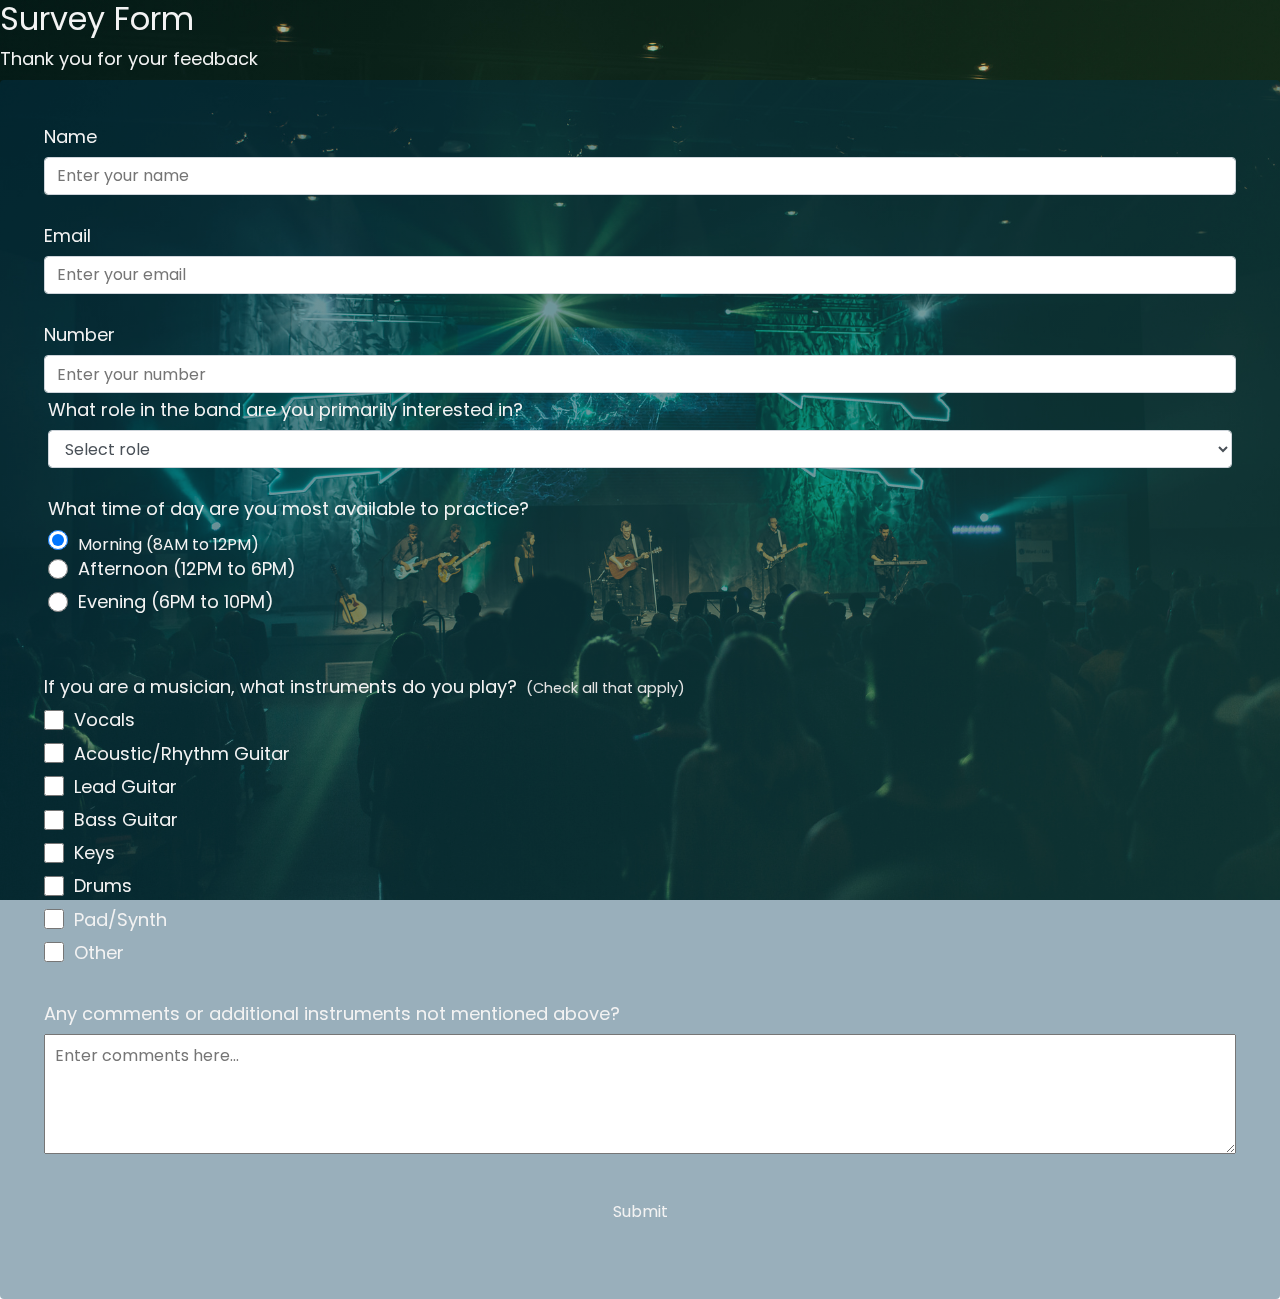
<file: 1_Band_Survey_Form/index.html>
<!DOCTYPE html>
<html>
  <head>
    <link rel="stylesheet" href="styles.css" />
  </head>
  <body>
    <div>
      <header>
        <h1 id="title">
          Survey Form
        </h1>
        <p id="description">
          Thank you for your feedback
        </p>
      </header>
      <form id="survey-form">
        <div class="form-group">
          <label id="name-label" for="name">Name</label>
          <input
            type="text"
            name="name"
            id="name"
            class="form-control"
            placeholder="Enter your name"
            required
          />
        </div>
        <div class="form-group">
          <label id="email-label" for="email">Email</label>
          <input
            type="email"
            name="email"
            id="email"
            class="form-control"
            placeholder="Enter your email"
            required
          />
        </div>
        <div class="form-group">
          <label id="number-label" for="number">Number</label>
          <input
            type="number"
            name="number"
            id="number"
            class="form-control"
            min=0
            max=9999999999
            placeholder="Enter your number"
          />
        <div class="form-group">
          <p>What role in the band are you primarily interested in?</p>
          <select 
            id="dropdown" 
            name="role"
            class="form-control"
            required>
            <option disabled selected value>Select role</option>
            <option value="musician">Musician</option>
            <option value="manager">Road Manager</option>
            <option value="social-media">Social Media Specialist</option>
            <option value="sound-engineer">Sound Engineer</option>
          </select>
        </div>
        <div class="form-group">
          <p>What time of day are you most available to practice?</p>
          <input
              name="user-recommend"
              value="morning"
              type="radio"
              class="input-radio"
              checked
            />Morning (8AM to 12PM)</label
          >
          <label>
            <input
              name="user-recommend"
              value="afternoon"
              type="radio"
              class="input-radio"
            />Afternoon (12PM to 6PM)</label
          >

          <label
            ><input
              name="user-recommend"
              value="evening"
              type="radio"
              class="input-radio"
            />Evening (6PM to 10PM)</label>
        </div>
    </div>
    <div class="form-group">
          <p>
            If you are a musician, what instruments do you play?
            <span class="clue">(Check all that apply)</span>
          </p>
          <label
            ><input
              name="prefer"
              value="vocals"
              type="checkbox"
              class="input-checkbox"
            />Vocals</label>
          <label>
            <input
              name="prefer"
              value="acoustic-guitar"
              type="checkbox"
              class="input-checkbox"
            />Acoustic/Rhythm Guitar</label>
          <label
            ><input
              name="prefer"
              value="lead-guitar"
              type="checkbox"
              class="input-checkbox"
            />Lead Guitar</label>
          <label
            ><input
              name="prefer"
              value="bass"
              type="checkbox"
              class="input-checkbox"
            />Bass Guitar</label>
          <label
            ><input
              name="prefer"
              value="keys"
              type="checkbox"
              class="input-checkbox"
            />Keys</label>
          <label
            ><input
              name="prefer"
              value="drums"
              type="checkbox"
              class="input-checkbox"
            />Drums</label>
          <label
            ><input
              name="prefer"
              value="pad"
              type="checkbox"
              class="input-checkbox"
            />Pad/Synth</label>
          <label
            ><input
              name="prefer"
              value="other"
              type="checkbox"
              class="input-checkbox"
            />Other</label>
        </div>
        <div class="form-group">
          <p>Any comments or additional instruments not mentioned above?</p>
          <textarea
            id="comments"
            class="input-textarea"
            name="comment"
            placeholder="Enter comments here..."
          ></textarea>
        </div>
        <div class="form-group">
          <button type="submit" id="submit" class="submit-button">
            Submit
          </button>
        </div>
  </body>
</html>
</file>
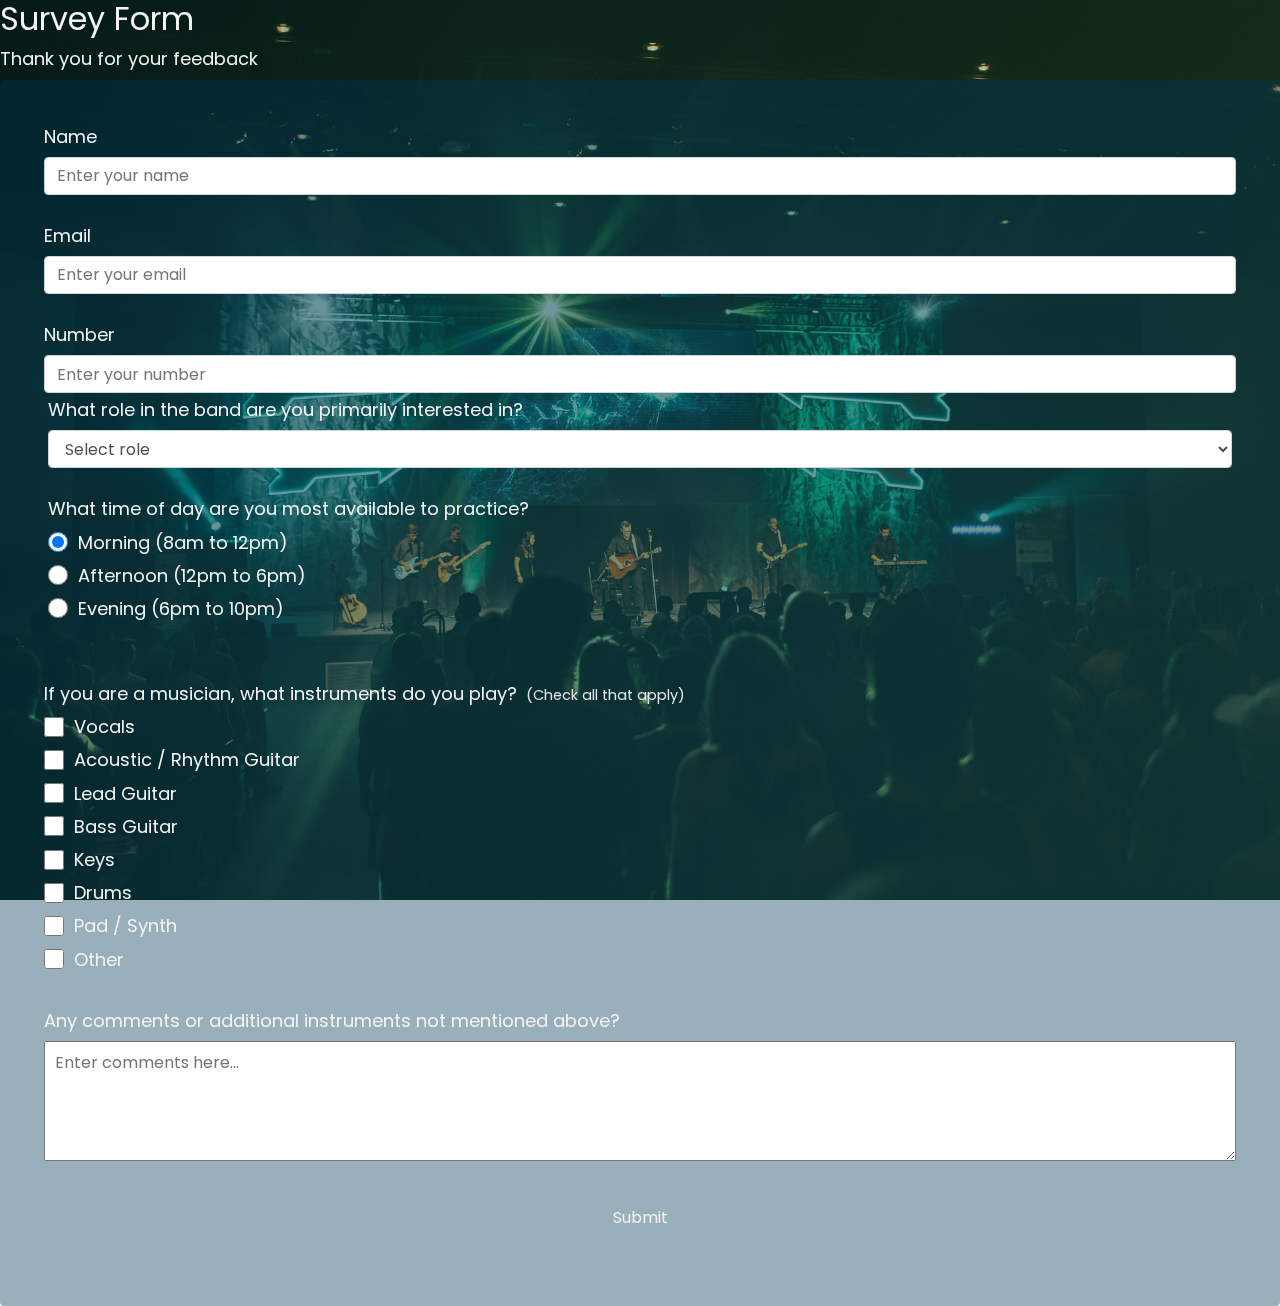
<file: band-survey-form/index.html>
<!DOCTYPE html>
<html>
  <head>
    <link rel="stylesheet" href="styles.css" />
  </head>
  <body>
    <div>
      <header>
        <h1 id="title">
          Survey Form
        </h1>
        <p id="description">
          Thank you for your feedback
        </p>
      </header>
      <form id="survey-form">
        <div class="form-group">
          <label id="name-label" for="name">Name</label>
          <input
            type="text"
            name="name"
            id="name"
            class="form-control"
            placeholder="Enter your name"
            required
          />
        </div>
        <div class="form-group">
          <label id="email-label" for="email">Email</label>
          <input
            type="email"
            name="email"
            id="email"
            class="form-control"
            placeholder="Enter your email"
            required
          />
        </div>
        <div class="form-group">
          <label id="number-label" for="number">Number</label>
          <input
            type="number"
            name="number"
            id="number"
            class="form-control"
            min=0
            max=9999999999
            placeholder="Enter your number"
          />
        <div class="form-group">
          <p>What role in the band are you primarily interested in?</p>
          <select 
            id="dropdown" 
            name="role"
            class="form-control"
            required>
            <option disabled selected value>Select role</option>
            <option value="musician">Musician</option>
            <option value="manager">Road Manager</option>
            <option value="social-media">Social Media Specialist</option>
            <option value="sound-engineer">Sound Engineer</option>
          </select>
        </div>
        <div class="form-group">
          <p>What time of day are you most available to practice?</p>
          <label>
          <input
              name="user-recommend"
              value="morning"
              type="radio"
              class="input-radio"
              checked
            />Morning (8am to 12pm)</label
          >
          <label>
            <input
              name="user-recommend"
              value="afternoon"
              type="radio"
              class="input-radio"
            />Afternoon (12pm to 6pm)</label
          >
          <label
            ><input
              name="user-recommend"
              value="evening"
              type="radio"
              class="input-radio"
            />Evening (6pm to 10pm)</label>
        </div>
    </div>
    <div class="form-group">
          <p>
            If you are a musician, what instruments do you play?
            <span class="clue">(Check all that apply)</span>
          </p>
          <label
            ><input
              name="prefer"
              value="vocals"
              type="checkbox"
              class="input-checkbox"
            />Vocals</label>
          <label>
            <input
              name="prefer"
              value="acoustic-guitar"
              type="checkbox"
              class="input-checkbox"
            />Acoustic / Rhythm Guitar</label>
          <label
            ><input
              name="prefer"
              value="lead-guitar"
              type="checkbox"
              class="input-checkbox"
            />Lead Guitar</label>
          <label
            ><input
              name="prefer"
              value="bass"
              type="checkbox"
              class="input-checkbox"
            />Bass Guitar</label>
          <label
            ><input
              name="prefer"
              value="keys"
              type="checkbox"
              class="input-checkbox"
            />Keys</label>
          <label
            ><input
              name="prefer"
              value="drums"
              type="checkbox"
              class="input-checkbox"
            />Drums</label>
          <label
            ><input
              name="prefer"
              value="pad"
              type="checkbox"
              class="input-checkbox"
            />Pad / Synth</label>
          <label
            ><input
              name="prefer"
              value="other"
              type="checkbox"
              class="input-checkbox"
            />Other</label>
        </div>
        <div class="form-group">
          <p>Any comments or additional instruments not mentioned above?</p>
          <textarea
            id="comments"
            class="input-textarea"
            name="comment"
            placeholder="Enter comments here..."
          ></textarea>
        </div>
        <div class="form-group">
          <button type="submit" id="submit" class="submit-button">
            Submit
          </button>
        </div>
  </body>
</html>
</file>
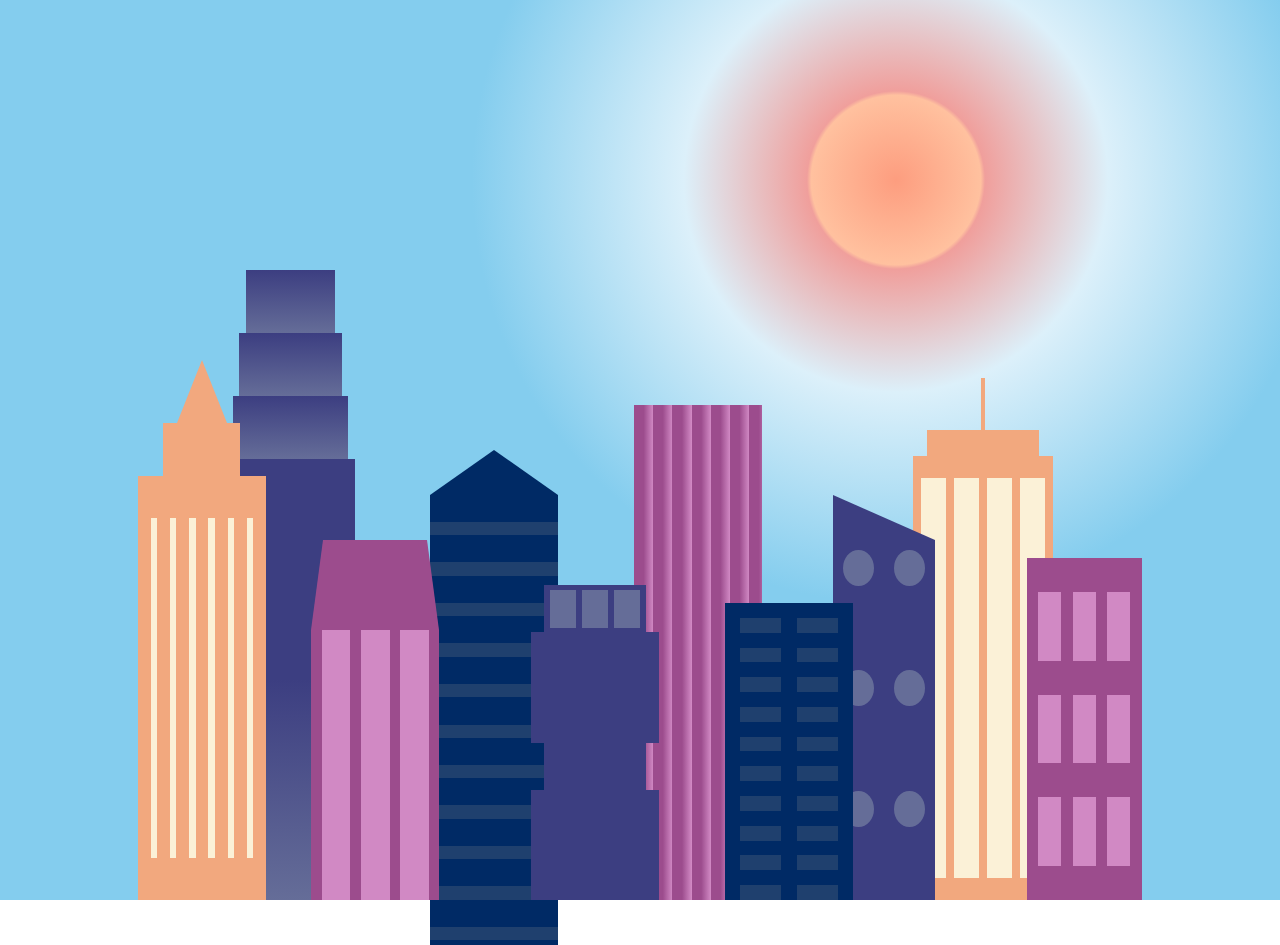
<file: 3_Interactive_City_Skyline_Drawing/city.html>
<!DOCTYPE html>
<html lang="en">    

  <head>
    <meta charset="UTF-8">
    <title>City Skyline</title>
    <link href="styles.css" rel="stylesheet" />   
  </head>

  <body>
    <div class="background-buildings sky">
      <div></div>
      <div></div>
      <div class="bb1 building-wrap">
        <div class="bb1a bb1-window"></div>
        <div class="bb1b bb1-window"></div>
        <div class="bb1c bb1-window"></div>
        <div class="bb1d"></div>
      </div>
      <div class="bb2">
        <div class="bb2a"></div>
        <div class="bb2b"></div>
      </div>
      <div class="bb3"></div>
      <div></div>
      <div class="bb4 building-wrap">
        <div class="bb4a"></div>
        <div class="bb4b"></div>
        <div class="bb4c window-wrap">
          <div class="bb4-window"></div>
          <div class="bb4-window"></div>
          <div class="bb4-window"></div>
          <div class="bb4-window"></div>
        </div>
      </div>
      <div></div>
      <div></div>
    </div>

    <div class="foreground-buildings">
      <div></div>
      <div></div>
      <div class="fb1 building-wrap">
        <div class="fb1a"></div>
        <div class="fb1b"></div>
        <div class="fb1c"></div>
      </div>
      <div class="fb2">
        <div class="fb2a"></div>
        <div class="fb2b window-wrap">
          <div class="fb2-window"></div>
          <div class="fb2-window"></div>
          <div class="fb2-window"></div>
        </div>
      </div>
      <div></div>
      <div class="fb3 building-wrap">
        <div class="fb3a window-wrap">
          <div class="fb3-window"></div>
          <div class="fb3-window"></div>
          <div class="fb3-window"></div>
        </div>
        <div class="fb3b"></div>
        <div class="fb3a"></div>
        <div class="fb3b"></div>
      </div>
      <div class="fb4">
        <div class="fb4a"></div>
        <div class="fb4b">
          <div class="fb4-window"></div>
          <div class="fb4-window"></div>
          <div class="fb4-window"></div>
          <div class="fb4-window"></div>
          <div class="fb4-window"></div>
          <div class="fb4-window"></div>
        </div>
      </div>
      <div class="fb5"></div>
      <div class="fb6"></div>
      <div></div>
      <div></div>
    </div>
    
  </body>
</html>
</file>
<file: 1_Band_Survey_Form/styles.css>
@import url("https://fonts.googleapis.com/css?family=Poppins:200i,400&display=swap");

:root {
  --color-white: #f3f3f3;
  --color-lightblue: #065064;
  --color-lightblue-alpha: rgba(6, 80, 100, 0.7)
  --color-darkblue: #003855;
  --color-darkblue-alpha: rgba(0, 56, 85, 0.4);
  --color-lightgreen: #67e26d;
  --color-lightgreen-alpha: rgba(103, 226, 109, 0.7)
  --color-green: #13aa5f;
  --color-darkgreen: #017260;
  --color-darkgreen-alpha: rgba(1, 114, 96, 0.8);
}

*,
*::before,
*::after {
  box-sizing: border-box;
}

body {
  font-family: 'Poppins', sans-serif;
  font-size: 1rem;
  font-weight: 400;
  line-height: 1.4;
  color: var(--color-white);
  margin: 0;
}

/* mobile friendly alternative to using background-attachment: fixed */
body::before {
  content: '';
  position: fixed;
  top: 0;
  left: 0;
  height: 100%;
  width: 100%;
  z-index: -1;
  background: var(--color-darkblue);
  background-image: linear-gradient(
      115deg,
      rgba(1, 114, 96, 0.2),
      rgba(103, 226, 109, 0.2)
    ),
    url(concert.JPG);
  background-size: cover;
  background-repeat: no-repeat;
  background-position: center;
}

h1 {
  font-weight: 400;
  line-height: 1.2;
}

p {
  font-size: 1.125rem;
}

h1,
p {
  margin-top: 0;
  margin-bottom: 0.5rem;
}

label {
  display: flex;
  align-items: center;
  font-size: 1.125rem;
  margin-bottom: 0.5rem;
}

input,
button,
select,
textarea {
  margin: 0;
  font-family: inherit;
  font-size: inherit;
  line-height: inherit;
}

button {
  border: none;
}

.container {
  width: 100%;
  margin: 3.125rem auto 0 auto;
}

@media (min-width: 576px) {
  .container {
    max-width: 540px;
  }
}

@media (min-width: 768px) {
  .container {
    max-width: 720px;
  }
}

.header {
  padding: 0 0.625rem;
  margin-bottom: 1.875rem;
}

.description {
  font-style: italic;
  font-weight: 200;
  text-shadow: 1px 1px 1px rgba(0, 0, 0, 0.4);
}

.clue {
  margin-left: 0.25rem;
  font-size: 0.9rem;
  color: #e4e4e4;
}

.text-center {
  text-align: center;
}

/* form */

form {
  background: var(--color-darkblue-alpha);
  padding: 2.5rem 0.625rem;
  border-radius: 0.25rem;
}

@media (min-width: 480px) {
  form {
    padding: 2.5rem;
  }
}

.form-group {
  margin: 0 auto 1.25rem auto;
  padding: 0.25rem;
}

.form-control {
  display: block;
  width: 100%;
  height: 2.375rem;
  padding: 0.375rem 0.75rem;
  color: #495057;
  background-color: #fff;
  background-clip: padding-box;
  border: 1px solid #ced4da;
  border-radius: 0.25rem;
  transition: border-color 0.15s ease-in-out, box-shadow 0.15s ease-in-out;
}

.form-control:focus {
  border-color: #80bdff;
  outline: 0;
  box-shadow: 0 0 0 0.2rem rgba(0, 123, 255, 0.25);
}

.input-radio,
.input-checkbox {
  display: inline-block;
  margin-right: 0.625rem;
  min-height: 1.25rem;
  min-width: 1.25rem;
}

.input-textarea {
  min-height: 120px;
  width: 100%;
  padding: 0.625rem;
  resize: vertical;
}

.submit-button {
  display: block;
  width: 100%;
  padding: 0.75rem;
  background: var(--color-green);
  color: inherit;
  border-radius: 2px;
  cursor: pointer;
}
</file>
<file: band-survey-form/styles.css>
@import url("https://fonts.googleapis.com/css?family=Poppins:200i,400&display=swap");

:root {
  --color-white: #f3f3f3;
  --color-lightblue: #065064;
  --color-lightblue-alpha: rgba(6, 80, 100, 0.7)
  --color-darkblue: #003855;
  --color-darkblue-alpha: rgba(0, 56, 85, 0.4);
  --color-lightgreen: #67e26d;
  --color-lightgreen-alpha: rgba(103, 226, 109, 0.7)
  --color-green: #13aa5f;
  --color-darkgreen: #017260;
  --color-darkgreen-alpha: rgba(1, 114, 96, 0.8);
}

*,
*::before,
*::after {
  box-sizing: border-box;
}

body {
  font-family: 'Poppins', sans-serif;
  font-size: 1rem;
  font-weight: 400;
  line-height: 1.4;
  color: var(--color-white);
  margin: 0;
}

/* mobile friendly alternative to using background-attachment: fixed */
body::before {
  content: '';
  position: fixed;
  top: 0;
  left: 0;
  height: 100%;
  width: 100%;
  z-index: -1;
  background: var(--color-darkblue);
  background-image: linear-gradient(
      115deg,
      rgba(1, 114, 96, 0.2),
      rgba(103, 226, 109, 0.2)
    ),
    url(concert.JPG);
  background-size: cover;
  background-repeat: no-repeat;
  background-position: center;
}

h1 {
  font-weight: 400;
  line-height: 1.2;
}

p {
  font-size: 1.125rem;
}

h1,
p {
  margin-top: 0;
  margin-bottom: 0.5rem;
}

label {
  display: flex;
  align-items: center;
  font-size: 1.125rem;
  margin-bottom: 0.5rem;
}

input,
button,
select,
textarea {
  margin: 0;
  font-family: inherit;
  font-size: inherit;
  line-height: inherit;
}

button {
  border: none;
}

.container {
  width: 100%;
  margin: 3.125rem auto 0 auto;
}

@media (min-width: 576px) {
  .container {
    max-width: 540px;
  }
}

@media (min-width: 768px) {
  .container {
    max-width: 720px;
  }
}

.header {
  padding: 0 0.625rem;
  margin-bottom: 1.875rem;
}

.description {
  font-style: italic;
  font-weight: 200;
  text-shadow: 1px 1px 1px rgba(0, 0, 0, 0.4);
}

.clue {
  margin-left: 0.25rem;
  font-size: 0.9rem;
  color: #e4e4e4;
}

.text-center {
  text-align: center;
}

/* form */

form {
  background: var(--color-darkblue-alpha);
  padding: 2.5rem 0.625rem;
  border-radius: 0.25rem;
}

@media (min-width: 480px) {
  form {
    padding: 2.5rem;
  }
}

.form-group {
  margin: 0 auto 1.25rem auto;
  padding: 0.25rem;
}

.form-control {
  display: block;
  width: 100%;
  height: 2.375rem;
  padding: 0.375rem 0.75rem;
  color: #495057;
  background-color: #fff;
  background-clip: padding-box;
  border: 1px solid #ced4da;
  border-radius: 0.25rem;
  transition: border-color 0.15s ease-in-out, box-shadow 0.15s ease-in-out;
}

.form-control:focus {
  border-color: #80bdff;
  outline: 0;
  box-shadow: 0 0 0 0.2rem rgba(0, 123, 255, 0.25);
}

.input-radio,
.input-checkbox {
  display: inline-block;
  margin-right: 0.625rem;
  min-height: 1.25rem;
  min-width: 1.25rem;
}

.input-textarea {
  min-height: 120px;
  width: 100%;
  padding: 0.625rem;
  resize: vertical;
}

.submit-button {
  display: block;
  width: 100%;
  padding: 0.75rem;
  background: var(--color-green);
  color: inherit;
  border-radius: 2px;
  cursor: pointer;
}
</file>
<file: 3_Interactive_City_Skyline_Drawing/styles.css>
:root {
    --building-color1: #3c3e81;
    --building-color2: #002a65;
    --building-color3: #9c4c8d;
    --building-color4: #f2a87e;
    --window-color1: #656d98;
    --window-color2: #1f406e;
    --window-color3: #d189c4;
    --window-color4: #fbf1d7;
  }
  
  * {
    box-sizing: border-box;
  }
  
  body {
    height: 100vh;
    margin: 0;
    overflow: hidden;
  }
  
  .background-buildings, .foreground-buildings {
    width: 100%;
    height: 100%;
    display: flex;
    align-items: flex-end;
    justify-content: space-evenly;
    position: absolute;
    top: 0;
  }
  
  .building-wrap {
    display: flex;
    flex-direction: column;
    align-items: center;
  }
  
  .window-wrap {
    display: flex;
    align-items: center;
    justify-content: space-evenly;
  }
  
  .sky {
    background: radial-gradient(
        closest-corner circle at 70% 20%,
        #FD9D7F,
        #FFC19F 20%,
        #F09F9C 21%,
        #dcf0fa 50%,
        #b9e2f5 70%,
        #84cdee 100%
      );
  }
  
  /* BACKGROUND BUILDINGS - "bb" stands for "background building" */
  .bb1 {
    width: 10%;
    height: 70%;
  }
  
  .bb1a {
    width: 70%;
  }
    
  .bb1b {
    width: 80%;
  }
    
  .bb1c {
    width: 90%;
  }
  
  .bb1d {
    width: 100%;
    height: 70%;
    background: linear-gradient(
        var(--building-color1) 50%,
        var(--window-color1)
      );
  }
  
  .bb1-window {
    height: 10%;
    background: linear-gradient(
        var(--building-color1),
        var(--window-color1)
      );
  }
  
  .bb2 {
    width: 10%;
    height: 50%;
  }
  
  .bb2a {
    border-bottom: 5vh solid var(--building-color2);
    border-left: 5vw solid transparent;
    border-right: 5vw solid transparent;
  }
  
  .bb2b {
    width: 100%;
    height: 100%;
    background: repeating-linear-gradient(
        var(--building-color2),
        var(--building-color2) 6%,
        var(--window-color2) 6%,
        var(--window-color2) 9%
      );
  }
  
  .bb3 {
    width: 10%;
    height: 55%;
    background: repeating-linear-gradient(
        90deg,
        var(--building-color3),
        var(--building-color3),
        var(--window-color3) 15%
      );
  }
  
  .bb4 {
    width: 11%;
    height: 58%;
  }
  
  .bb4a {
    width: 3%;
    height: 10%;
    background-color: var(--building-color4);
  }
  
  .bb4b {
    width: 80%;
    height: 5%;
    background-color: var(--building-color4);
  }
    
  .bb4c {
    width: 100%;
    height: 85%;
    background-color: var(--building-color4);
  }
  
  .bb4-window {
    width: 18%;
    height: 90%;
    background-color: var(--window-color4);
  }
  
  /* FOREGROUND BUILDINGS - "fb" stands for "foreground building" */
  .fb1 {
    width: 10%;
    height: 60%;
  }
  
  .fb1a {
    border-bottom: 7vh solid var(--building-color4);
    border-left: 2vw solid transparent;
    border-right: 2vw solid transparent;
  }
  
  .fb1b {
    width: 60%;
    height: 10%;
    background-color: var(--building-color4);
  }
    
  .fb1c {
    width: 100%;
    height: 80%;
    background: repeating-linear-gradient(
        90deg,
        var(--building-color4),
        var(--building-color4) 10%,
        transparent 10%,
        transparent 15%
      ),
      repeating-linear-gradient(
        var(--building-color4),
        var(--building-color4) 10%,
        var(--window-color4) 10%,
        var(--window-color4) 90%
      );
  }
  
  .fb2 {
    width: 10%;
    height: 40%;
  }
  
  .fb2a {
    width: 100%;
    border-bottom: 10vh solid var(--building-color3);
    border-left: 1vw solid transparent;
    border-right: 1vw solid transparent;
  }
  
  .fb2b {
    width: 100%;
    height: 75%;
    background-color: var(--building-color3);
  }
  
  .fb2-window {
    width: 22%;
    height: 100%;
    background-color: var(--window-color3);
  }
  
  .fb3 {
    width: 10%;
    height: 35%;
  }
    
  .fb3a {
    width: 80%;
    height: 15%;
    background-color: var(--building-color1);
  }
    
  .fb3b {
    width: 100%;
    height: 35%;
    background-color: var(--building-color1);
  }
  
  .fb3-window {
    width: 25%;
    height: 80%;
    background-color: var(--window-color1);
  }
  
  .fb4 {
    width: 8%;
    height: 45%;
    position: relative;
    left: 10%;
  }
  
  .fb4a {
    border-top: 5vh solid transparent;
    border-left: 8vw solid var(--building-color1);
  }
  
  .fb4b {
    width: 100%;
    height: 89%;
    background-color: var(--building-color1);
    display: flex;
    flex-wrap: wrap;
  }
  
  .fb4-window {
    width: 30%;
    height: 10%;
    border-radius: 50%;
    background-color: var(--window-color1);
    margin: 10%;
  }
  
  .fb5 {
    width: 10%;
    height: 33%;
    position: relative;
    right: 10%;
    background: repeating-linear-gradient(
        var(--building-color2),
        var(--building-color2) 5%,
        transparent 5%,
        transparent 10%
      ),
      repeating-linear-gradient(
        90deg,
        var(--building-color2),
        var(--building-color2) 12%,
        var(--window-color2) 12%,
        var(--window-color2) 44%
      );
  }
  
  .fb6 {
    width: 9%;
    height: 38%;
    background: repeating-linear-gradient(
        90deg,
        var(--building-color3),
        var(--building-color3) 10%,
        transparent 10%,
        transparent 30%
      ),
      repeating-linear-gradient(
        var(--building-color3),
        var(--building-color3) 10%,
        var(--window-color3) 10%,
        var(--window-color3) 30%
      );
  }
  
  @media (max-width: 1000px) {
    :root {
      --building-color1: #000;
      --building-color2: #000;
      --building-color3: #000;
      --building-color4: #000;
    }
    .sky {
      background: radial-gradient(
        closest-corner circle at 70% 20%,
          #ccc,
          #ccc 20%,
          #445 21%,
          #223 100%
        );
    }
  }
</file>
